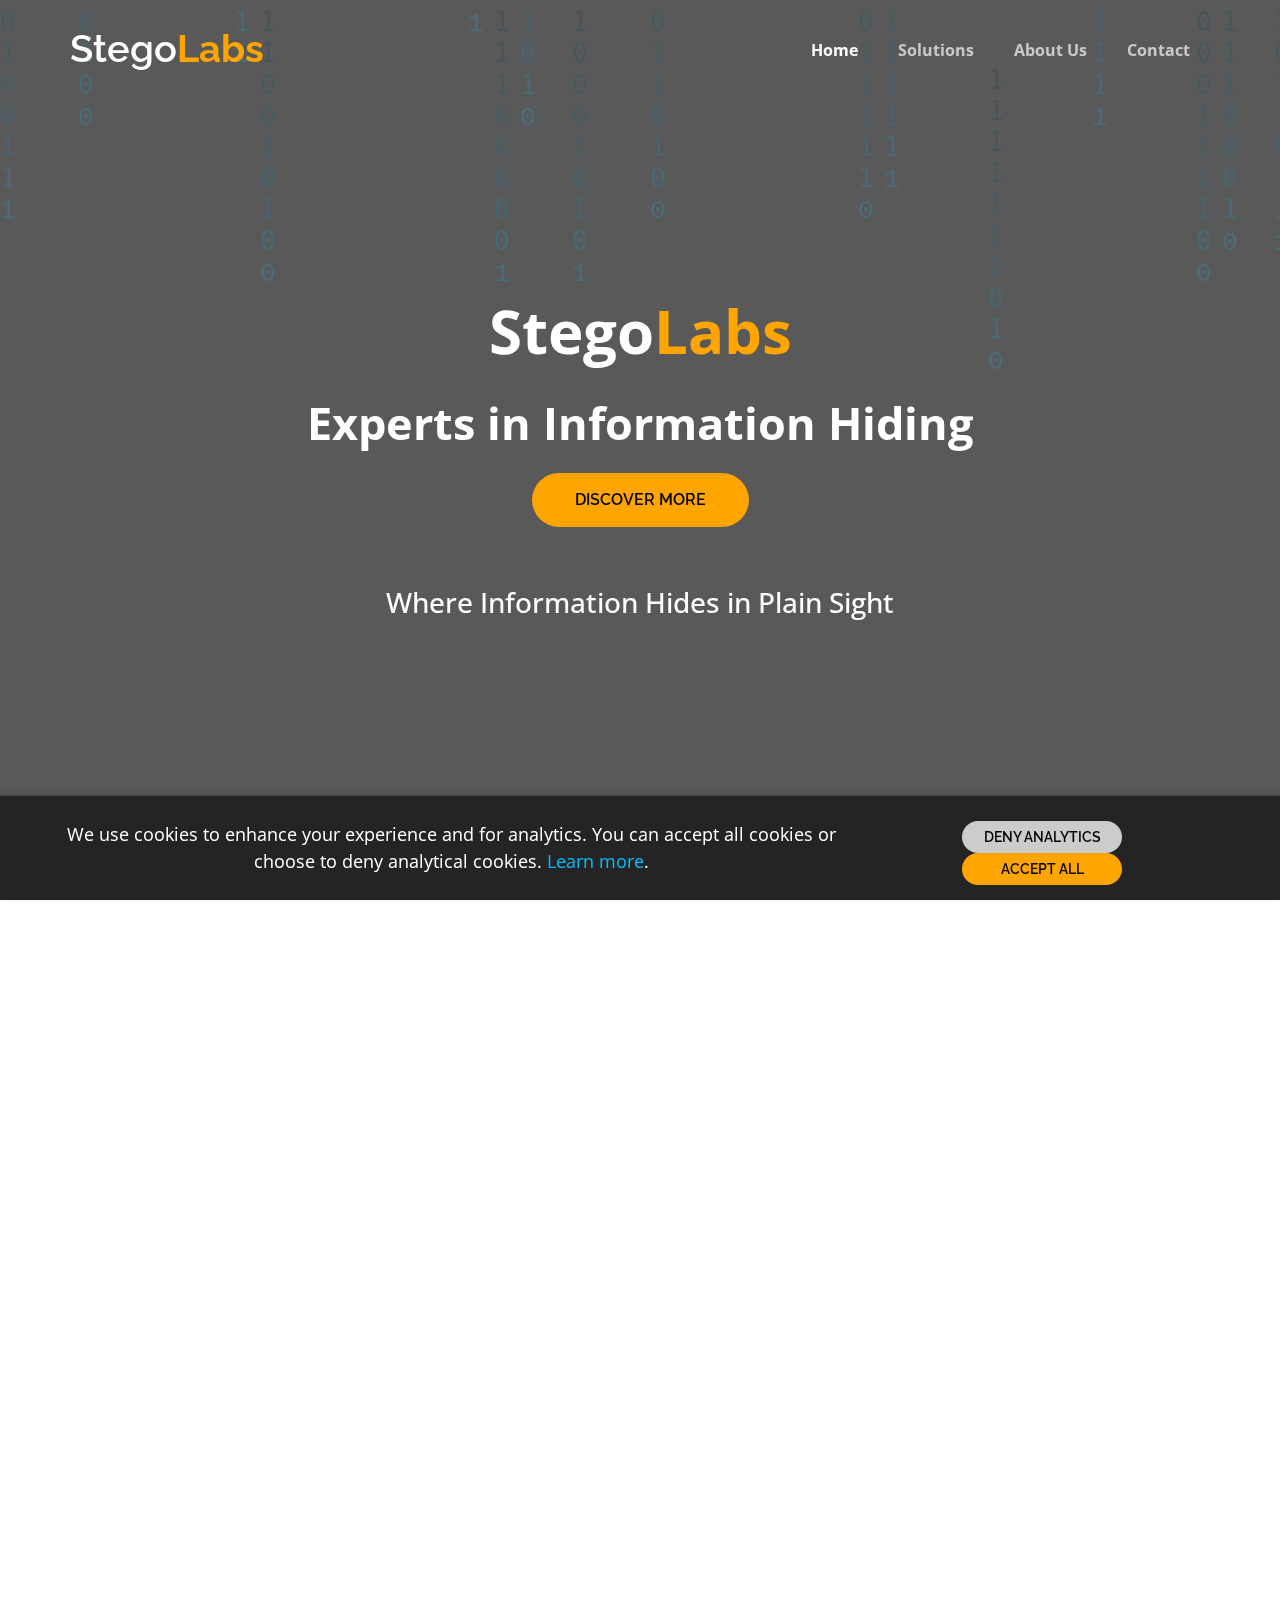
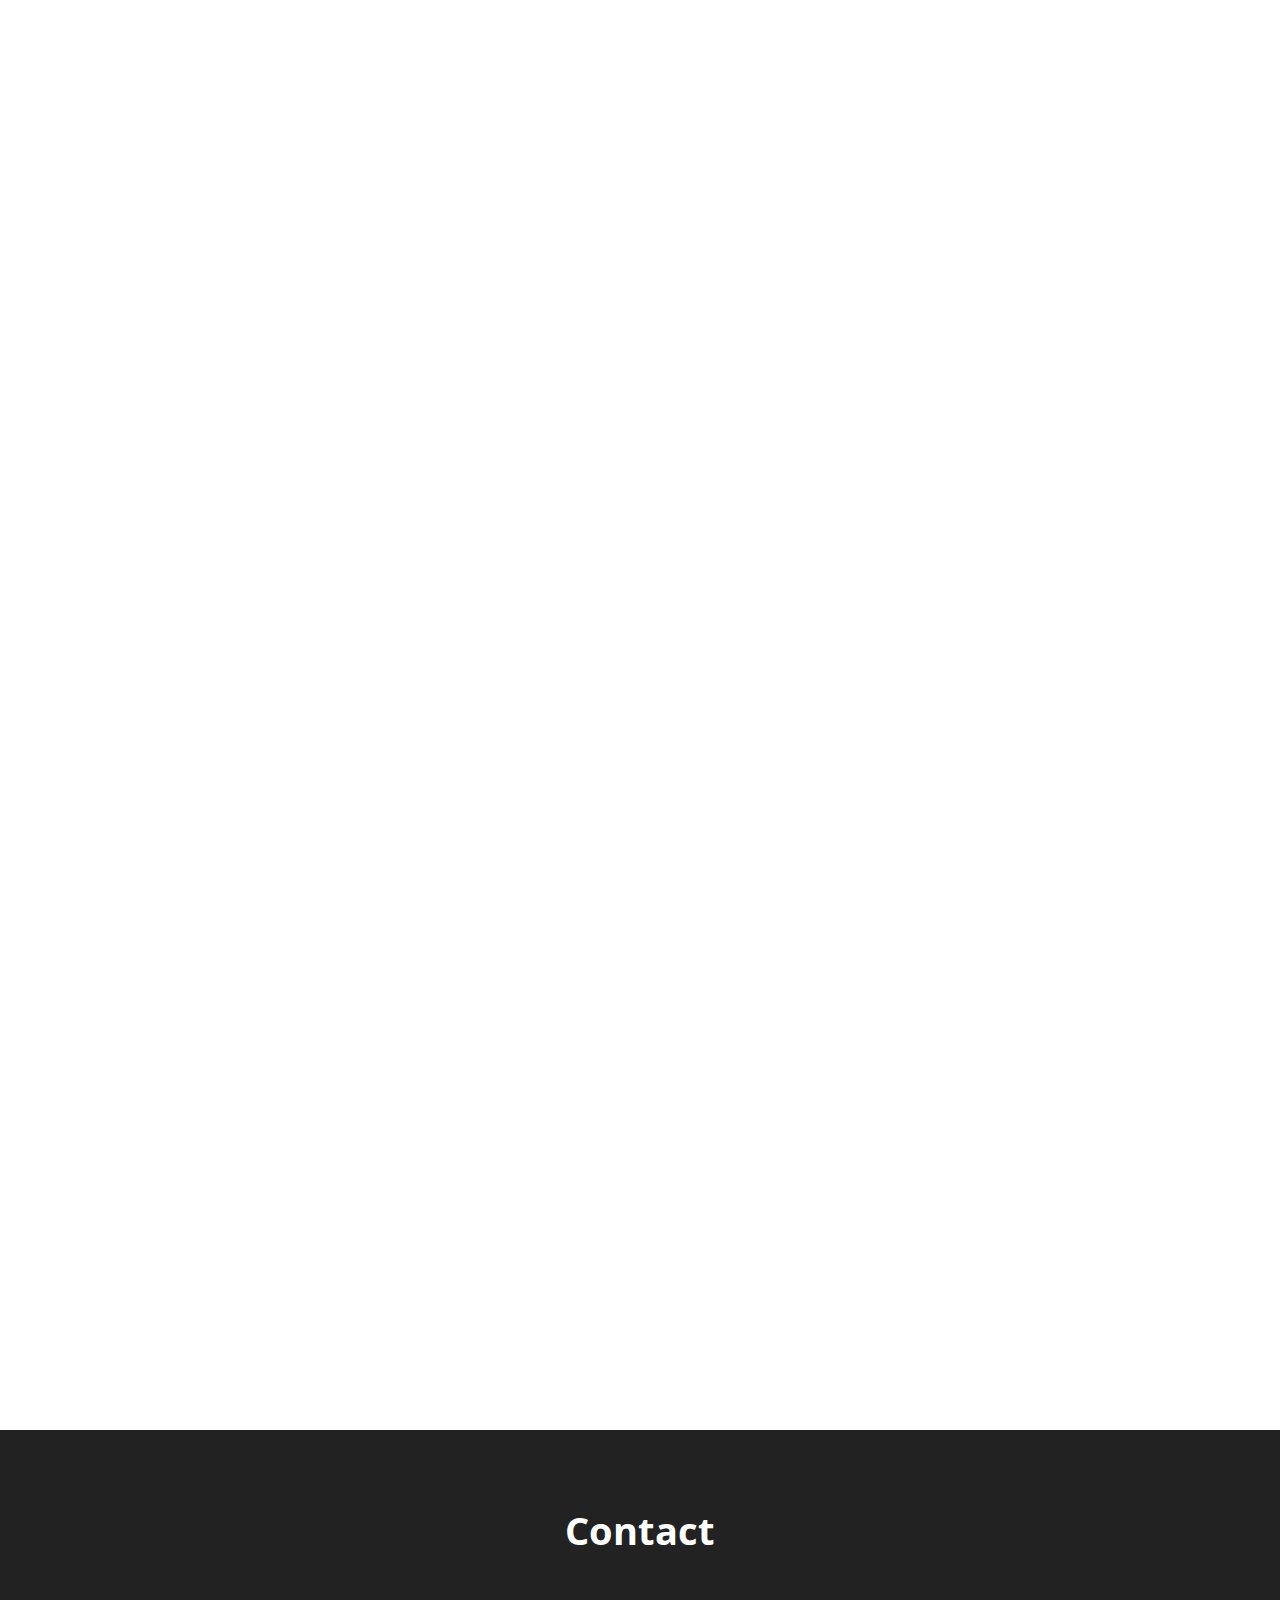
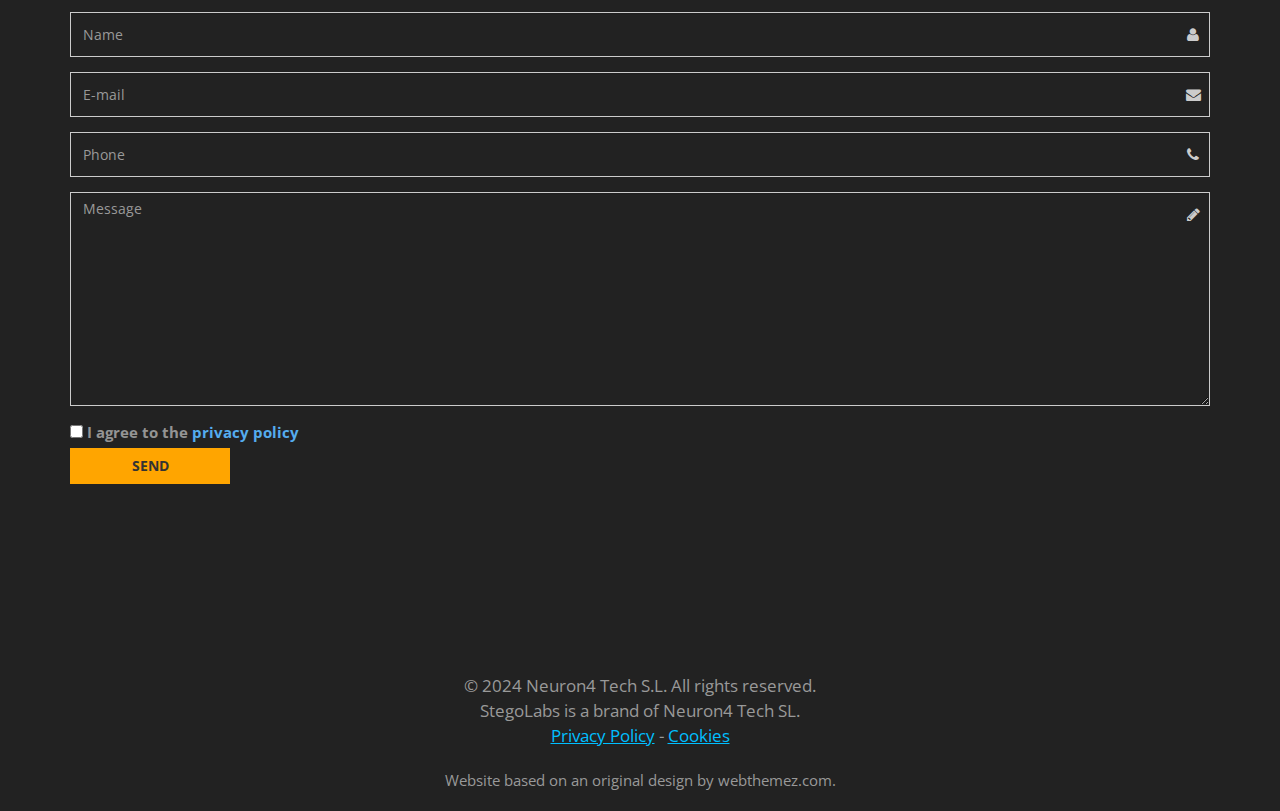
<file: index.html>
<!DOCTYPE html>
<!--[if IE 9]> <html lang="en" class="ie9"> <![endif]-->
<!--[if !IE]><!-->
<html lang="en">
<!--<![endif]-->
	<head>
		<meta charset="utf-8">
		<title>StegoLabs - Advanced Data Hiding Solutions: Steganography & Watermarking</title>
		<meta name="description" content="StegoLabs specializes in data hiding solutions, including steganography and watermarking, to protect sensitive information.">
		<meta name="author" content="StegoLabs">

		<!-- Mobile Meta -->
		<meta name="viewport" content="width=device-width, initial-scale=1.0">

		<!-- Favicon -->
		<link rel="shortcut icon" href="images/favicon.ico">
 
		<link href="bootstrap/css/bootstrap.css" rel="stylesheet"> 
		<link href="fonts/font-awesome/css/font-awesome.css" rel="stylesheet"> 
		<link href="css/animations.css" rel="stylesheet"> 
		<link href="css/style.css" rel="stylesheet"> 
      <script async src="https://www.googletagmanager.com/gtag/js?id=G-DYQJ4Y9Y20"></script>
	</head>

	<body class="no-trans">

		<!-- scrollToTop --> 
		<div class="scrollToTop"><i class="icon-up-open-big"></i></div>

		<!-- header start --> 
		<header class="header fixed clearfix navbar navbar-fixed-top">
			<div class="container">
				<div class="row">
					<div class="col-md-4">

						<!-- header-left start --> 
						<div class="header-left">

						 

							<!-- name-and-slogan -->
							<div class="logo-section smooth-scroll">
								<div class="brand"><a href="#banner">Stego<b style='color:orange'>Labs</b></a></div>								
							</div>

						</div>
						<!-- header-left end -->

					</div>
					<div class="col-md-8">

						<!-- header-right start --> 
						<div class="header-right">

							<!-- main-navigation start --> 
							<div class="main-navigation animated">

								<!-- navbar start --> 
								<nav class="navbar navbar-default" role="navigation">
									<div class="container-fluid">

										<!-- Toggle get grouped for better mobile display -->
										<div class="navbar-header">
											<button type="button" class="navbar-toggle" data-toggle="collapse" data-target="#navbar-collapse-1">
												<span class="sr-only">Toggle navigation</span>
												<span class="icon-bar"></span>
												<span class="icon-bar"></span>
												<span class="icon-bar"></span>
											</button>
										</div>

										<!-- Collect the nav links, forms, and other content for toggling -->
										<div class="collapse navbar-collapse scrollspy smooth-scroll" id="navbar-collapse-1">
											<ul class="nav navbar-nav navbar-right">
												<li class="active"><a href="#banner">Home</a></li>
												<li><a href="#whatwedo">Solutions</a></li>
												<li><a href="#about">About Us</a></li>
												<li><a href="#contact">Contact</a></li>
											</ul>
										</div>

									</div>
								</nav>
								<!-- navbar end -->

							</div>
							<!-- main-navigation end -->

						</div>
						<!-- header-right end -->

					</div>
				</div>
			</div>
		</header>
		<!-- header end -->

		<!-- banner start --> 
		<div id="banner" class="banner">
		   <canvas id="matrix"></canvas>
			<!--div class="banner-overlay"></div-->
			<!--div class="banner-image"></div-->
			<div class="banner-caption">
						 
						<div style="margin-top: 0px; opacity: 1;" data-animation-effect="fadeIn">
							<h1 style='line-height: normal;font-size:60px' id='main_title'>
                        Stego<b style='color:orange'>Labs</b>
							</h1>
							<h1 style='line-height: normal;font-size:45px' id='main_subtitle'>
	                      Experts in Information Hiding<br>
							</h1>


							<div class="padding-top60 smooth-scroll">
                        <a id='main_cta' href="#whatwedo" class="btn cta-button">Discover More</a>
							</div>


							 <h3 style='font-size:28px;padding-top:40px' id='main_subsubtitle'>
                         Where Information Hides in Plain Sight
							 </h3>


				</div>
			</div>
		</div>
		<!-- banner end -->




      <!-- Section Start -->
      <section class="section clearfix no-view secPadding bg-light" data-animation-effect="fadeIn">
         <div class="container" style="font-size:1.4em; color:#666;">
            <div class="row">
               <div class="col-md-12">
                  <h1 id="whatwedo" class="title mb-4" style="font-size:42px; font-weight:bold; color:#333;">Our Solutions</h1>
                  <p>At StegoLabs, we specialize in data hiding solutions like image steganography and watermarking to protect sensitive information. Our flagship product, <b><a href="https://stego.app">StegoApp</a></b>, offers robust, user-friendly tools for securely embedding and extracting hidden messages within images.</p>
               </div>
            </div>

            <div class="row align-items-center">
               <div class="col-md-4 mb-4">
                  <img src="images/stegoapp1.jpeg" alt="StegoApp UI step 1" class="img-fluid rounded shadow" style='padding:10%;'>
               </div>
               <div class="col-md-4 mb-4">
                  <img src="images/stegoapp2.jpeg" alt="StegoApp UI step 2" class="img-fluid rounded shadow" style='padding:10%;'>
               </div>
               <div class="col-md-4 mb-4">
                  <img src="images/stegoapp3.jpeg" alt="StegoApp UI step 3" class="img-fluid rounded shadow" style='padding:10%;'>
               </div>
            </div>

            <div class="row">
               <div class="col-md-12">
                  <p>With <a href="https://stego.app">StegoApp</a>, users can effortlessly conceal their messages, ensuring they remain undetected by conventional methods. Its intuitive interface and advanced features make it the ideal choice for safeguarding digital communications through state-of-the-art steganography technology. </p>
                  <p><a href="https://stego.app">StegoApp</a> is accessible from both desktop and mobile devices thanks to its responsive design, and there's also an Android app available for convenient use on the go.</p>
                  <p>Discover the power of data hiding with <a href="https://stego.app">StegoApp</a>!</p>
               </div>
            </div>

         </div>
      </section>
      <!-- Section End -->






      <!-- Section Start -->
      <section class="section clearfix no-view secPadding bg-light" data-animation-effect="fadeIn">
         <div class="container">
            <div class="row">
               <div class="col-md-12" style="font-size:1.4em; color:#666;">
                  <h1 id="about" class="title mb-4" style="font-size:42px; font-weight:bold; color:#333;">About Us</h1>
                  <p class="lead mb-5">
                  <p>
                  At StegoLabs, our mission is to pioneer advanced solutions in data hiding, including steganography and watermarking, to empower organizations in safeguarding their sensitive information. Founded by <a href="https://daniellerch.me">Daniel Lerch</a>, a seasoned researcher and expert in this field, we are committed to developing sophisticated tools that blend security and usability.
                  </p>

                  <p>
                  To extend his vision beyond individual research projects, Daniel established StegoLabs. Our flagship application, <a href="https://stego.app">StegoApp</a>, offers user-friendly yet powerful solutions designed to securely hide and protect sensitive data. While these innovations stem from Daniel’s expertise, they are realized through his unwavering dedication to excellence and innovation.
                  </p>

                  <p>
                  Our commitment is to align each product with Daniel’s mission: making cutting-edge data hiding techniques accessible to everyone. We uphold values such as innovation, reliability, and excellence, working tirelessly to offer solutions that redefine data security.
                  </p><br>

                  <strong>Founder’s Vision</strong>

                  <div style="background-color:#f9f9f9; padding:20px; border-left:4px solid orange; margin:20px 0; font-style:italic;">
                     <p style="font-size:1.0em; color:#333; line-height:1.6;">
                     "I believe that data hiding, encompassing techniques like steganography and watermarking, is key to advancing data security in the digital age. Through StegoLabs, I aim to make these powerful tools widely available, helping individuals and organizations protect their most critical information."
                     </p>
                     <p style="text-align:right; font-weight:bold; font-size:1.0em; margin-top:10px;">
                     – Daniel Lerch
                     </p>
                  </div>


               </div>
            </div>


            <div class="row">
               <div class="col-md-12">
                  <p class="mt-4" style="font-size:18px; color:#555;">

                  </p>
               </div>
            </div>

         </div>
      </section>
      <!-- Section End -->


      <div id="cookie-banner" class="cookie-banner">
         <div class="row">
            <div class="col-md-8" style='padding-left:5%'>
               <p style="font-size: 1.2em; margin-bottom: 0; margin-top:10px">
               We use cookies to enhance your experience and for analytics. You can accept all cookies or choose to deny analytical cookies.
               <a href="https://neuron4.com/privacy-policy.html" style="color: #00BFFF;">Learn more</a>.
               </p>
            </div>
            <div class="col-md-4" style='padding-right:5%'>
               <div class="cookie-buttons d-flex"> 
                  <button id="deny-analytics-cookies" class="btn _cta-button" style='background:#ccc!important;'>Deny Analytics</button>
                  <button id="accept-all-cookies" class="btn cta-button">Accept All</button>
               </div>
            </div>
         </div>
      </div>


<!-- footer start --> 
<footer id="footer">

   <!-- .footer start --> 
   <div class="footer section">
      <div class="container">
         <h1 class="title text-center" id="contact">Contact</h1>
         <div class="space"></div>
         <div class="row">
            
            <div class="col-sm-12" id='error' style='color:red;display:none'>
               Please fill out all fields correctly.<br><br>
            </div>

            <div class="col-sm-12" id='error2' style='color:red;display:none'>
               Unable to send the message. Please try again later.<br><br>
            </div>

            <div class="col-sm-12" id='success' style='color:lightgreen;display:none'>
               Your message has been sent. We will contact you as soon as possible.<br><br>
            </div>

            <div class="col-sm-12">
               <div class="footer-content">
                  <form role="form" id="footer-form">
                     <input type="hidden" id="source" name='source' value='stegolabs'>
                     <div class="form-group has-feedback">
                        <label class="sr-only" for="name">Name</label>
                        <input type="text" class="form-control" id="name" placeholder="Name" name="name" required>
                        <i class="fa fa-user form-control-feedback"></i>
                     </div>
                     <div class="form-group has-feedback">
                        <label class="sr-only" for="email">E-mail</label>
                        <input type="email" class="form-control" id="email" placeholder="E-mail" name="email" required>
                        <i class="fa fa-envelope form-control-feedback"></i>
                     </div>
                     <div class="form-group has-feedback">
                        <label class="sr-only" for="phone">Phone</label>
                        <input type="number" class="form-control" id="phone" placeholder="Phone" name="phone" required>
                        <i class="fa fa-phone form-control-feedback"></i>
                     </div>
                     <div class="form-group has-feedback">
                        <label class="sr-only" for="message">Message</label>
                        <textarea class="form-control" rows="10" id="message" placeholder="Message" name="message" required></textarea>
                        <i class="fa fa-pencil form-control-feedback"></i>
                     </div>

                     <input type="checkbox" id="privacy_policy" name="privacy_policy" required>
                     <label for="privacy_policy"> I agree to the <a href="https://neuron4.com/privacy-policy.html" target="_blank">privacy policy</a></label>
               </div>
                     <input id='send' type="button" value="Send" class="btn btn-default">
                  </form>
               </div>
            </div>
            
         </div>
      </div>
   </div>
   <!-- .footer end -->


<!-- .subfooter start -->
<div class="subfooter">
   <div class="container">
      <div class="row">
         <div class="col-md-12 text-center" style="font-size:1.1em">
            <p style="margin: 10px 0; color: #999;">
            &copy; 2024 Neuron4 Tech S.L. All rights reserved. <br>StegoLabs is a brand of <a href='http://neuron4.com'>Neuron4 Tech SL</a>.<br>
            <a href="https://neuron4.com/privacy-policy.html" style="color: #00BFFF; text-decoration: underline;">Privacy Policy</a> -
            <a href="https://neuron4.com/cookies.html" style="color: #00BFFF; text-decoration: underline;">Cookies</a>
            </p>
         </div>
   
         <div class="col-md-12 text-center" style="font-size:1em">
            <p style="margin: 10px 0; color: #999;">
            Website based on an original design by <a href='https://webthemez.com'>webthemez.com</a>.
            </p>
         </div>

      </div>
   </div>
</div>
<!-- .subfooter end -->



</footer>
<!-- footer end -->


		<!-- JavaScript --> 
		<script type="text/javascript" src="plugins/jquery.min.js"></script>
		<script type="text/javascript" src="bootstrap/js/bootstrap.min.js"></script>
		<script type="text/javascript" src="plugins/modernizr.js"></script>
		<script type="text/javascript" src="plugins/isotope/isotope.pkgd.min.js"></script>
		<script type="text/javascript" src="plugins/jquery.backstretch.min.js"></script>
		<script type="text/javascript" src="plugins/jquery.appear.js"></script>

		<!-- Custom Scripts -->
		<script type="text/javascript" src="js/custom.js"></script>

	</body>
</html>


   <script>
      const canvas = document.getElementById('matrix');
      const ctx = canvas.getContext('2d');

      canvas.width = window.innerWidth;
      canvas.height = window.innerHeight;

      //const letters = "ABCDEFGHIJKLMNOPQRSTUVWXYZ0123456789";
      const letters = "01";
      const fontSize = 26;
      const columns = canvas.width / fontSize;

      const drops = [];
      for (let x = 0; x < columns; x++) {
          drops[x] = Math.random() * canvas.height;
      }

      const letterTransparency = 0.2;
      const trailTransparency = 0.1;

      function draw() {
          ctx.fillStyle = `rgba(0, 0, 0, ${trailTransparency})`;
          ctx.fillRect(0, 0, canvas.width, canvas.height);

          ctx.fillStyle = `rgba(0, 191, 255, ${letterTransparency})`;
          ctx.font = fontSize + "px monospace";

          for (let i = 0; i < drops.length; i++) {
         const text = letters[Math.floor(Math.random() * letters.length)];
         ctx.fillText(text, i * fontSize, drops[i] * fontSize);

         if (drops[i] * fontSize > canvas.height && Math.random() > 0.975) {
             drops[i] = 0;
         }

         drops[i] += 1.2; 
          }
      }

      setInterval(draw, 80);
   </script>





<script>

   //localStorage.clear(); // XXX

   window.onload = function() {
         if (!localStorage.getItem('cookiesAccepted')) {
               document.getElementById('cookie-banner').style.display = 'block';
            }
      };

   document.getElementById('accept-all-cookies').onclick = function() {
         localStorage.setItem('cookiesAccepted', 'true');
         localStorage.setItem('analyticsCookies', 'true');
         document.getElementById('cookie-banner').style.display = 'none';
         enableAnalytics(); // Function to enable analytics
      };

   document.getElementById('deny-analytics-cookies').onclick = function() {
         localStorage.setItem('cookiesAccepted', 'true');
         localStorage.setItem('analyticsCookies', 'false');
         document.getElementById('cookie-banner').style.display = 'none';
      };

   function enableAnalytics() {
         if (localStorage.getItem('analyticsCookies') === 'true') {
               console.log("ENABLE ANALYTICS");
               window.dataLayer = window.dataLayer || [];
               function gtag(){dataLayer.push(arguments);}
               gtag('js', new Date());
               gtag('config', 'G-DYQJ4Y9Y20');
         }
   }

   enableAnalytics();


function updateContentWithFade(elementId, newText) {
    $('#' + elementId).fadeOut(500, function() {
        $('#' + elementId).html(newText);
        $('#' + elementId).fadeIn(500);
    });
}

function updateLinkWithFade(elementId, newLink, newText) {
    $('#' + elementId).fadeOut(500, function() {
        $('#' + elementId).text(newText);
        $('#' + elementId).attr('href', newLink);
        $('#' + elementId).fadeIn(500);
    });
}



var gSlide='STEGOLABS';
var gSlidePrev='';

$('#main_cta').mouseenter(function(){
   gSlidePrev = gSlide;
   gSlide = "LOCK";
});
   
$('#main_cta').mouseleave(function(){
   gSlide = gSlidePrev;
});


function setSlide(slide) {
   if(slide=="STEGOAPP") {
      updateContentWithFade('main_title', "Discover Stego<b style='color:orange'>App</b>");
      updateContentWithFade('main_subtitle', "and hide Your Message in Plain Sight");
      updateContentWithFade('main_subsubtitle', "Secure your communications by embedding hidden data within images");
      updateLinkWithFade('main_cta', 'https://stego.app', 'Try StegoApp');
   }
   else if(slide=="STEGOLABS") {
      updateContentWithFade('main_title', "Stego<b style='color:orange'>Labs</b>");
      updateContentWithFade('main_subtitle', "Experts in Information Hiding");
      updateContentWithFade('main_subsubtitle', "Where Information Hides in Plain Sight");
      updateLinkWithFade('main_cta', '#whatwedo', 'Discover More');
   }
}

$(document).ready(function(){

   var isLandingPage = false;
   var urlParams = new URLSearchParams(window.location.search);
   if(urlParams.has('l')) {
      var v = urlParams.get('l');
      if(v=='stegoapp') {
         setSlide('STEGOAPP');
          isLandingPage=true;
       }
   }

   if(!isLandingPage) {
      setInterval(function() {
         if(gSlide == "STEGOLABS") {
           setSlide('STEGOAPP');
           gSlide = "STEGOAPP";
         }
         else if(gSlide == "STEGOAPP") {
            setSlide('STEGOLABS');
            gSlide = "STEGOLABS";
         }

      }, 20000);
   }

   $('#send').click(function(){

      $('#error').hide();
      $('#error2').hide();
      $('#success').hide();

      if($('#name').val()==""){
         $('#error').show();
         return;
      }

      var re = /\S+@\S+\.\S+/;
      if(!re.test($('#email').val())){
         $('#error').show();
         return;
      }

      if($('#phone').val()==""){
         $('#error').show();
         return;
      }

      if($('#message').val()==""){
         $('#error').show();
         return;
      }


      if(!$('#privacy_policy').is(':checked')){
         $('#error').show();
         return;
      }

      var info = {
         name: $('#name').val(),
         email: $('#email').val(),
         source: $('#source').val(),
         phone: $('#phone').val(),
         message: $('#message').val(),
      };

      $.ajax({
         type: 'POST',
         url: 'https://api.neuron4.com:8000/contact.php',
         crossDomain: true,
         data: info,
         dataType: 'json',
         complete: function(responseData, textStatus, jqXHR) {
            console.log(responseData);
            console.log(responseData.responseText);
            if(responseData.responseText.trim() == "SUCCESS")
               $('#success').show();
            else
               $('#error2').show();
         },
      });

   });

});

</script>
</file>
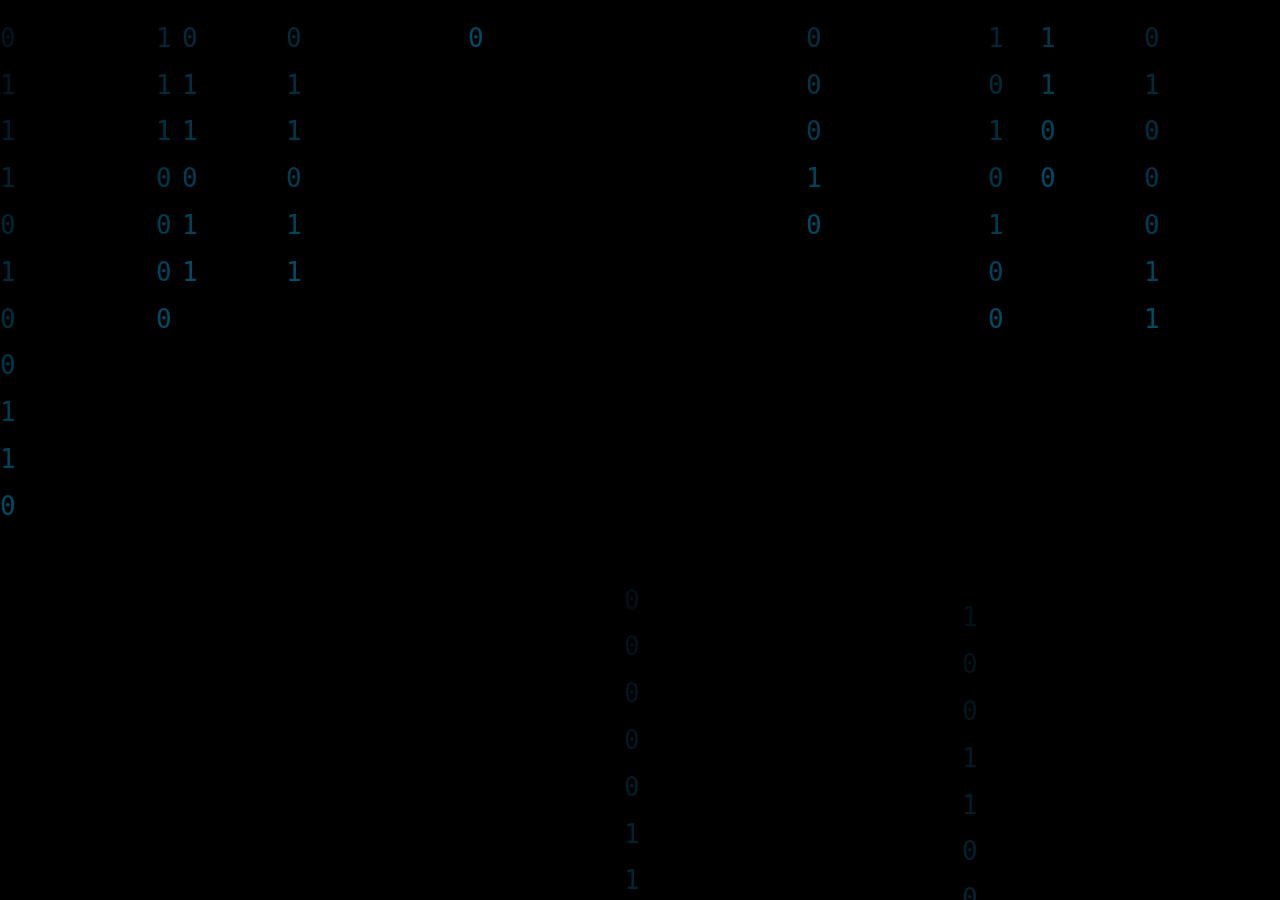
<file: index_js.html>
<!DOCTYPE html>
<html lang="en">
<head>
    <meta charset="UTF-8">
    <meta name="viewport" content="width=device-width, initial-scale=1.0">
    <title>Matrix Effect</title>
    <style>
        body {
            margin: 0;
            overflow: hidden;
            background-color: black;
        }
        canvas {
            display: block;
        }
    </style>
</head>
<body>
    <canvas id="matrix"></canvas>
    <script>
        const canvas = document.getElementById('matrix');
        const ctx = canvas.getContext('2d');

        // Fullscreen canvas
        canvas.width = window.innerWidth;
        canvas.height = window.innerHeight;

        //const letters = "ABCDEFGHIJKLMNOPQRSTUVWXYZ0123456789";
        const letters = "01";
        const fontSize = 26; // Larger font size
        const columns = canvas.width / fontSize;

        // Array of drops - one per column
        const drops = [];
        for (let x = 0; x < columns; x++) {
            drops[x] = Math.random() * canvas.height;
        }

        // Transparency settings
        const letterTransparency = 0.4; // Adjust this value (0.0 to 1.0) to control letter transparency
        const trailTransparency = 0.1;  // Adjust this value (0.0 to 1.0) to control trail transparency

        function draw() {
            // Dark background with slight opacity for trail effect
            ctx.fillStyle = `rgba(0, 0, 0, ${trailTransparency})`;
            ctx.fillRect(0, 0, canvas.width, canvas.height);

            ctx.fillStyle = `rgba(0, 191, 255, ${letterTransparency})`; // Bright blue color with transparency
            ctx.font = fontSize + "px monospace";

            for (let i = 0; i < drops.length; i++) {
                const text = letters[Math.floor(Math.random() * letters.length)];
                ctx.fillText(text, i * fontSize, drops[i] * fontSize);

                // Move the drop downwards more slowly
                if (drops[i] * fontSize > canvas.height && Math.random() > 0.975) {
                    drops[i] = 0;
                }

                drops[i] += 1.8; // Slower movement
            }
        }

        setInterval(draw, 50); // Adjusted interval for slower update
    </script>
</body>
</html>
</file>
<file: css/style.css>
/* Author:WebThemez
 * Author URI:http://webthemez.com
 * License: Creative Commons Attribution 3.0 License (https://creativecommons.org/licenses/by/3.0/)
 */
@import url(http://fonts.googleapis.com/css?family=Open+Sans:300italic,700italic,400,700);
@import url(http://fonts.googleapis.com/css?family=Raleway:700,400,300);
body {
	font-family: 'Open Sans', sans-serif;
}
.brand {
	font-family: 'Raleway', sans-serif;
}
html,
body {
	height: 100%;
}
body {
	font-size: 15px;
	line-height: 1.50;
	color: #292929;
	/* background-color: #B5B5B5; */
	position: relative;
   overflow-x: hidden;
}
h1,
h2,
h3,
h4,
h5,
h6 {
	color: #1F1F1F;
}
h1 {
	font-size: 38px;
	font-weight: 700;
	margin-bottom: 20px;
}
h2 {
	font-size: 28px;
	margin-bottom: 15px;
}
h3 {
	font-size: 22px;
}
h4 {
	font-size: 18px;
	font-weight: 700;
}
h5 {
	font-size: 16px;
	text-transform: uppercase;
	font-weight: 700;
}
h6 {
	font-weight: 700;
}
h1 span,
h2 span,
h3 span,
h4 span {
	color: orange;
}
.colored {
	color: #E45454;
}
.colororange {
	color: orange;
}
a {
	color: #55acee;
}
a:hover {
	color: #339BEB;
}
a:focus,
a:active {
	outline: none;
}
.large {
	font-size: 18px;
}
img {
	display: block;
	max-width: 100%;
	height: auto;
}
.list-unstyled li {
	padding: 5px 0;
}
.list-horizontal {
	padding: 15px 0;
}
.list-horizontal-item img {
	display: block;
	margin: 0 auto;
}
.list-icons {
	padding: 0;
	margin: 20px 0;
	list-style: none;
	font-size: 18px;
}
.list-icons li {
	padding: 0 0 15px 0;
}
blockquote {
	border-left: none;
	padding-left: 0;
	padding-right: 0;
}
.title {
	margin-top: 0;
}

.lead {
    font-size: 16px;
}
.navbar-default .navbar-toggle .icon-bar {
    background-color: #FFF;
}
.navbar-default .navbar-toggle:hover, .navbar-default .navbar-toggle:focus {
    background-color: #C12331;
}
/* Layout
----------------------------------------------------------------------------- */
.header {
	color: #020202;
	background-color: rgba(225, 175, 43, 0);
	padding: 10px 0;
	-webkit-transition: all 0.2s ease-in-out;
	-moz-transition: all 0.2s ease-in-out;
	-o-transition: all 0.2s ease-in-out;
	-ms-transition: all 0.2s ease-in-out;
	transition: all 0.2s ease-in-out;
}
.banner {
	width: 100%;
	height: 100%;
	min-height: 100%;
	position: relative;
	color: #fff;
	position: relative;
}
.banner-overlay {
	width: 100%;
	height: 100%;
   position: absolute;
   background: #000;
   opacity: 0.6;
   z-index: 1;
}
.banner-image {
	vertical-align: middle;
	min-height: 100%;
	width: 100%;
}
.banner:after {
	position: absolute;
	top: 0;
	left: 0;
	right: 0;
	bottom: 0;
	background-color: transparent;
	content: "";
}
.banner-caption {
	position: absolute;
	top: 30%;
	width: 100%;
	z-index: 2;
	left: 0px;
	text-align: center;
	right: 0;
}
.subfooter {
	background-color: #222222;
	padding-top: 100px;
	padding-bottom: 10px;
}
.subfooter a {
color: #999;
}
.subfooter p {
	margin-bottom: 0;
	color: #999;
}
.section {
	/* background-color: #ffffff; */
	padding: 80px 0;
}

/* Backgrounds
----------------------------------------------------------------------------- */
.default-bg {
	background-color: #E3E3E3;
	color: #ffffff;
}
.default-bg.blue {
	background-color: #55acee;
}
.btn-primary {
color: #fff;
background-color: orange;
border:0px;
}
.btn-primary:hover, .btn-primary:focus, .btn-primary.focus, .btn-primary:active, .btn-primary.active, .open > .dropdown-toggle.btn-primary {
color: #fff;
background-color: #E45454;
border:0px;
}
.transprant-bg {
	color: #ffffff;
}
.default-bg h1,
.default-bg h2,
.default-bg h3,
.default-bg h4,
.default-bg h5,
.default-bg h6,
.transprant-bg h1,
.transprant-bg h2,
.transprant-bg h3,
.transprant-bg h4,
.transprant-bg h5,
.transprant-bg h6 {
	color: orange;
}
.default-bg blockquote footer,
.transprant-bg blockquote footer {
	color: #cccccc;
}
.default-bg a,
.transprant-bg a {
	color: #ffffff;
	text-decoration: underline;
}
.default-bg a:hover,
.transprant-bg a:hover {
	text-decoration: none;
}
.transprant-bg {
	-webkit-background-size: cover !important;
	-moz-background-size: cover !important;
	-o-background-size: cover !important;
	background-size: cover !important;
	background-position: 50% 0;
	background-repeat: no-repeat;
	z-index: 1;
	position: relative;
	background: #fff;
}
.transprant-bg .transprant-bg {
	margin-top: 80px;
	z-index: 3;
}
.transprant-bg:after {
	content: "";
	position: absolute;
	top: 0;
	left: 0;
	z-index: 2;
	width: 100%;
	height: 100%;
	background-color: #E1E1E1;
}
.transprant-bg.blue:after {
	background-color: rgba(85, 172, 238, 0.7);
}
.transprant-bg .container {
	z-index: 3;
	position: relative;
}
.bg-image-1 {
	background: url("../images/bg-image-1.jpg") 50% 0px no-repeat;
}
.bg-image-2 {
}
.caption-data {position: absolute; top: 50%; right: 0; left: 0; text-align: left; -webkit-transform: translate(-50%,-50%); -moz-transform: translate(-50%,-50%); transform: translate(-50%,-50%);text-shadow: 2px 2px 2px rgba(0, 0, 0, 0.24);/* text-align: center; *//* left: 0; *//* right: 0; *//* margin: 0 auto; *//* float: left; *//* clear: both; *//* background-color: red; *//* width: 100%; *//* display: block; *//* float: left; *//* position: relative; */}
.caption-data h1 {text-transform: uppercase;}
.caption-data h1 span {font-size: inherit; line-height: inherit; font-weight: inherit;}
.caption-data h3{line-height:34px;font-size: 30px;}
button.cta-button.btn-light, button.cta-button.btn-dark, .contact-form button.cta-button, button.cta-button.btn-default {
background: orange;
}
button.cta-button {
font-size: 16px;
line-height: 16px;

padding: 18px 42px;
border-radius: 0;
font-family: 'Raleway';
font-weight: 600;
transition: background 0.3s, border-color 0.3s;
margin-top:20px;
color:#000;
border-radius:30px;
}
button.cta-button:hover{
background:#ffd383;
color:#000;
}


a.cta-button {
    background: orange;
    font-size: 16px;
    line-height: 16px;
    padding: 18px 42px;
    border-radius: 30px;
    font-family: 'Raleway';
    font-weight: 600;
    transition: background 0.3s, border-color 0.3s;
    color: #000;
    text-decoration: none;
    display: inline-block; /* Esto asegura que se comporte como un botón */
}

a.cta-button:hover {
    background: #ffd383;
    color: #000;
}

/* Misc
----------------------------------------------------------------------------- */
.no-view {
	opacity: 0;
	filter: alpha(opacity=0);
}
.object-visible,
.touch .no-view {
	opacity: 1 !important;
	filter: alpha(opacity=100) !important;
}

/* Targeting only Firefox for smoothest animations */
@-moz-document url-prefix() {
	.object-visible,
	.touch .no-view {
		-webkit-transition: opacity 0.6s ease-in-out;
		-moz-transition: opacity 0.6s ease-in-out;
		-o-transition: opacity 0.6s ease-in-out;
		-ms-transition: opacity 0.6s ease-in-out;
		transition: opacity 0.6s ease-in-out;
	}
}
.space {
	padding: 20px 0;
}
.pr-10 {
	padding-right: 10px;
}
.pl-10 {
	padding-left: 10px;
}
.pclear {
	padding-bottom: 0;
}
.secPadding{
padding: 70px 0;
}
/* Sections
----------------------------------------------------------------------------- */
.banner-caption h1,
.banner-caption h2,
.banner-caption h3,
.banner-caption h4,
.banner-caption h5,
.banner-caption h6 {
	color: #ffffff;
}
.banner-caption h1 {
	font-size: 45px;
}
.footer h1{
color:#fff;
}
.footer.section {
background: #222222;
color: #949494;
}

.hero-caption{
text-align:center;
padding:40px 0;
background-color: #FFFFFF;}
.hero-caption h2{
text-align:center;
}
.hero-caption p{
color: #000;
}
 .fa-angle-down {
    position: absolute;
    left: 50%;
    color: #fff;
    display: inline-block;
    width: 24px;
    margin-left: -12px;
    font-size: 36px;
    line-height: 24px;
    z-index: 999;
    -webkit-animation: bounce 3000ms infinite;
    animation: bounce 3000ms infinite;
    margin-top: 38px;
    font-weight: bolder;
}
.panel-default {
    border-color: #ddd;
}
.panel-heading h3, .panel-title{
color: orange;
}
.panel {
    margin-bottom: 20px;
    background-color: rgb(227, 227, 227);
    border: transparent;
    border-radius: 0;
    -webkit-box-shadow: 0 1px 1px rgba(0, 0, 0, .05);
    box-shadow: 0 1px 1px rgba(0, 0, 0, .05);
}
.panel-body {
    padding: 15px;
}
.box-services {
  padding: 40px 20px 20px;
  border-bottom: 1px solid #d4d4d4;
  background: #FFFFFF;
  margin-bottom: 30px;
  font-size: 16px;
  /* z-index: 1; */
}
.box-services .icon {
  text-align: center;
  font-size: 25px;
  color: orange;
}
.box-services p {
  color: #000000;
  text-align: center;
  font-size: 14px;
}
h4.heading {
    margin-bottom: 20px;
	text-align:center;
	color:#000;
}
.heading:after {
    content: " ";
    display: block;
    width: 100px;
    height: 2px;
    margin: 20px auto 20px;
    /* background: #E45454; */
    border: dashed 1px #E1E1E1;
}
.list-group-item {
    position: relative;
    display: block;
    padding: 15px 15px;
    margin-bottom: -1px;
    background-color: transparent;
    color: rgb(76, 76, 76);
}
/* Template Components
----------------------------------------------------------------------------- */
/* Buttons
---------------------------------- */
.btn {
	padding: 8px 15px;
	font-size: 14px;
	line-height: 1.42857143;
	min-width: 160px;
	text-align: center;
	border-radius: 0;
	text-transform: uppercase;
	-webkit-transition: all 0.2s ease-in-out;
	-moz-transition: all 0.2s ease-in-out;
	-ms-transition: all 0.2s ease-in-out;
	-o-transition: all 0.2s ease-in-out;
	transition: all 0.2s ease-in-out;
}
.btn-default {
   color:#333;
	background: orange;
	border: 0;
   font-weight:bold;
}
.btn-default:hover {
   color:#666;
	background-color: orange;
	border: 0;
}
.media-left, .media > .pull-left {
  padding-right: 26px;
}
/* Collapse
---------------------------------- */
.panel-group .panel {
	-webkit-border-radius: 0px;
	-moz-border-radius: 0px;
	border-radius: 0px;
	border: none;
}
.panel-default > .panel-heading {
	padding: 0;
	outline: none;
	border: none;
	-webkit-border-radius: 0;
	-moz-border-radius: 0;
	-o-border-radius: 0;
	border-radius: 0;
	width: 100%;
}
.panel-default > .panel-heading + .panel-collapse > .panel-body {
	border: 1px solid #D6D6D6;
	border-top: none;
	background-color: #F9F9F9;
	}
.panel-heading a {
	font-weight: 400;
	padding: 12px 35px 12px 15px;
	display: inline-block;
	width: 100%;
	background-color: #E5E5E5;
	color: #575757;
	position: relative;
	text-decoration: none;
	border: #ECECEC 1px solid;
}
.panel-heading a.collapsed {
	color: #333333;
	background-color: #E5E5E5;
}
.panel-heading a:after {
	font-family: "FontAwesome";
	content: "\f147";
	position: absolute;
	right: 15px;
	font-size: 14px;
	font-weight: 300;
	top: 50%;
	line-height: 1;
	margin-top: -7px;
}
.panel-heading a.collapsed:after {
	content: "\f196";
}
.panel-heading a:hover {
	text-decoration: none;
	background-color: #E5E5E5;
	color: #303030;
}
.panel-title a i {
	padding-right: 10px;
	font-size: 20px;
}

/* Pills
---------------------------------- */
.nav-pills > li.active > a,
.nav-pills > li.active > a:hover,
.nav-pills > li.active > a:focus,
.nav-pills > li > a:hover {
	background-color: #E45454;
	border-color: #E45454;
	color: #ffffff;
}
.nav-pills > li > a {
	border-radius: 0;
	padding: 8px 20px;
	border: 1px solid #cacaca;
	color: #666666;
	font-size: 12px;
	text-transform: uppercase;
	font-weight: 300;
}

/* Forms
---------------------------------- */
.form-control {
	height: 45px;
	-webkit-border-radius: 0px;
	-moz-border-radius: 0px;
	border-radius: 0px;
	background-color: transparent;
   color: #fff;
}
.form-control-feedback {
	color: #cccccc;
}
.has-feedback label.sr-only ~ .form-control-feedback {
	top: 15px;
}
textarea {
	resize: vertical;
}
.price-table .panel-heading{
padding: 10px 0;
background-color: #D7D7D7;border-radius: 0;color: #fff;}
/* Modals
---------------------------------- */
.modal-content {
	-webkit-border-radius: 0px;
	-moz-border-radius: 0px;
	border-radius: 0px;
}
.modal-header {
	background-color: #626262;
	color: #ffffff;
}
.modal-header h4 {
	color: #ffffff;
}
.modal-header .close {
	font-weight: 300;
	color: #FFFFFF;
	text-shadow: none;
	filter: alpha(opacity=100);
	opacity: 1;
}
 
@media (min-width:1200px) {
	.modal-lg {
		width: 1140px;
	}
}

/* Media
---------------------------------- */
.media .fa {
	font-size: 47px;
	width: 40px;
	height: 25px;
	line-height: 25px;
	padding: 0 5px;
	text-align: center;
}

/* Navigations
----------------------------------------------------------------------------- */
.header .navbar {
	margin-bottom: 0;
}
.main-navigation .navbar-default {
	background-color: transparent;
	border: none;
}
.main-navigation .navbar-default .navbar-nav > li > a {
	padding: 10px 20px;
	color: rgba(255, 255, 255, 0.68);
	font-weight: 700;
	font-size: 16px;
}
.main-navigation .navbar-default .navbar-nav > li.active > a {
	background-color: transparent;
	color: #FFFFFF;
}
.main-navigation .navbar-default .navbar-nav > li > a:hover,
.main-navigation .navbar-default .navbar-nav > li.active > a:hover {
	color: #FFFFFF;
}

/* carousel */
#quote-carousel 
{
  padding: 0 10px 30px 10px;
  margin-top: 30px;
}

/* Control buttons  */
#quote-carousel .carousel-control
{
  background: none;
  color: #222;
  font-size: 2.3em;
  text-shadow: none;
  margin-top: 30px;
}
/* Previous button  */
#quote-carousel .carousel-control.left 
{
  left: -12px;
}
/* Next button  */
#quote-carousel .carousel-control.right 
{
  right: -12px !important;
}
/* Changes the position of the indicators */
#quote-carousel .carousel-indicators 
{
  right: 50%;
  top: auto;
  bottom: 0px;
  margin-right: -19px;
}
/* Changes the color of the indicators */
#quote-carousel .carousel-indicators li 
{
  background: #c0c0c0;
}
#quote-carousel .carousel-indicators .active 
{
  background: #333333;
}
#quote-carousel img
{
  width: 250px;
  height: 100px
}
/* End carousel */

.item blockquote {
    border-left: none;
    margin: 0;
    color: #000;
}

.item blockquote img {
    margin-bottom: 10px;
}

.item blockquote p:before {
    content: "\f10d";
    font-family: 'Fontawesome';
    float: left;
    margin-right: 10px;
}
.panel-danger > .panel-heading {
  background-color: #535353;
  border-color: transparent;
}

/* Blocks/Widgets
----------------------------------------------------------------------------- */
/* Logo, Site Name, Site Slogan
---------------------------------- */
.logo {
	margin: 10px 0px 10px 0;
	-webkit-transition: all 0.3s ease-in-out;
	-moz-transition: all 0.3s ease-in-out;
	-o-transition: all 0.3s ease-in-out;
	-ms-transition: all 0.3s ease-in-out;
	transition: all 0.3s ease-in-out;
}
.logo,
.logo-section {
	float: left;
}
.brand {
	font-size: 38px;
	-webkit-transition: all 0.3s ease-in-out;
	-moz-transition: all 0.3s ease-in-out;
	-o-transition: all 0.3s ease-in-out;
	-ms-transition: all 0.3s ease-in-out;
	transition: all 0.3s ease-in-out;
	padding: 10px 0;
}
.brand a {
	color: #FFFFFF;
	font-weight: 600;
}
.brand a:hover {
	text-decoration: none;
}
.site-slogan {
	font-size: 12px;
}
/**
  MEDIA QUERIES
*/

/* Small devices (tablets, 768px and up) */
@media (min-width: 768px) { 
    #quote-carousel 
    {
      margin-bottom: 0;
      padding: 0 40px 30px 40px;
    }
    
}

/* Small devices (tablets, up to 768px) */
@media (max-width: 768px) { 
    
    /* Make the indicators larger for easier clicking with fingers/thumb on mobile */
    
    #quote-carousel .carousel-indicators {
        bottom: -20px !important;  
    }
    #quote-carousel .carousel-indicators li {
        display: inline-block;
        margin: 0px 5px;
        width: 15px;
        height: 15px;
    }
    #quote-carousel .carousel-indicators li.active {
        margin: 0px 5px;
        width: 20px;
        height: 20px;
    }
}

@media (min-width:768px) {
	.main-navigation .navbar-default .navbar-nav > li > a {
		padding-top: 30px;
		padding-bottom: 30px;
		-webkit-transition: all 0.3s ease-in-out;
		-moz-transition: all 0.3s ease-in-out;
		-o-transition: all 0.3s ease-in-out;
		-ms-transition: all 0.3s ease-in-out;
		transition: all 0.3s ease-in-out;
	}
}
@media (min-width:768px) and (max-width:991px) {
	.main-navigation .container-fluid {
		padding-left: 0;
		padding-right: 0;
	}
	.navbar-nav {
		float: left !important;
	}
}
@media (max-width:767px) {
	.header.navbar-fixed-top {
		position: fixed;
		padding: 0;
		 
	}
	.brand {
    font-size: 22px;
	}
   .brand b {
    color: #000 !important;
 }
.fixed-header-on .header , .navbar-fixed-top{
    padding: 5px 0;
    background-color: orange;
}
	.banner-caption h1{
	font-size:23px;
	}
	.banner-caption {
    position: absolute;
    top: 34%;
	}
	.navbar-default .navbar-toggle {
    border-color: #E65E6B;
    border-radius: 0;
    margin: 8px 0 0;
}
}

/* Fixed Header
----------------------------------------------------------------------------- */
.fixed-header-on .header {
	padding: 5px 0;
	background-color: #000;
   opacity: 0.9;
}
.fixed-header-on .brand {
	font-size: 24px;
}
.fixed-header-on .logo {
	-webkit-transform: scale(0.8);
	transform: scale(0.8);
	margin-top: 0;
	margin-bottom: 0;
}
@media (min-width:768px) {
	.fixed-header-on .navbar-default .navbar-nav > li > a {
		padding-top: 20px;
		padding-bottom: 20px;
	}
}
@media (max-width:991px) {
	.fixed-header-on .logo,
	.fixed-header-on .brand,
	.fixed-header-on .site-slogan {
		display: none;
	}
}



/* block-lists
---------------------------------- */
.block-list .media-left {
	width: 60px;
}
.block-list p{
font-size: 14px;
}
.block-list .fa {
padding: 20px;
width: 65px;
height: 65px;
border-radius: 50%;
}
/* Social Links
---------------------------------- */
.social-links {
	padding: 0;
	list-style: none;
	margin: 15px 0;
}
.social-links li {
	margin: 10px 10px 10px 0;
	display: inline-block;
	font-size: 36px;
}
.social-links li a {
	color: #BBBBBB;
	-webkit-transition: all 0.2s ease-in-out;
	-moz-transition: all 0.2s ease-in-out;
	-o-transition: all 0.2s ease-in-out;
	-ms-transition: all 0.2s ease-in-out;
	transition: all 0.2s ease-in-out;
	/* border: 1px solid #D0D0D0; */
	width: 52px;
	height: 52px;
	display: inline-block;
	border-radius: 50%;
	font-size: 26px;
	text-align: center;
	padding: 4px;
}
.social-links li.twitter a:hover {
	color: #55acee;
}
.social-links li.skype a:hover {
	color: #00aff0;
}
.social-links li.linkedin a:hover {
	color: #0976b4;
}
.social-links li.googleplus a:hover {
	color: #dd4b39;
}
.social-links li.youtube a:hover {
	color: #b31217;
}
.social-links li.flickr a:hover {
	color: #ff0084;
}
.social-links li.facebook a:hover {
	color: #3b5998;
}
.social-links li.pinterest a:hover {
	color: #cb2027;
}

/* Isotope Items
---------------------------------- */
.filters {
	margin: 0 0 30px 0;
}
.filters .nav-pills > li {
	margin-right: 2px;
	margin-bottom: 2px;
}
.filters .nav-pills > li + li {
	margin-left: 0px;
}
.text-center.filters .nav-pills > li {
	margin-right: 2px;
	margin-left: 2px;
	margin-bottom: 2px;
	display: inline-block;
	float: none;
}
.isotope-container {
	overflow: hidden;
}
.isotope-item {
	margin-bottom: 20px;
}
.isotope-item .btn-default {
	color: #FFFFFF;
	background: rgba(34, 34, 34, 0.45);
	margin-top: -36px;
	z-index: 2;
	position: relative;
	border: 0;
	display: none;
}
.isotope-item .btn-default:hover {
	color: #ffffff;
}
@media (max-width:480px) {
	.filters .nav-pills > li {
		width: 100%;
		display: block;
	}

}

/* Images Overlay
----------------------------------------------------------------------------- */
.overlay-container {
	position: relative;
	display: block;
	overflow: hidden;
}
.overlay {
	position: absolute;
	top: 0;
	bottom: -1px;
	left: 0;
	right: -1px;
	background-color: rgba(228, 84, 84, 0.74);
	cursor: pointer;
	overflow: hidden;
	opacity: 0;
	filter: alpha(opacity=0);
	-webkit-transform: scale(0.8);
	transform: scale(0.8);
	-webkit-transition: all linear 0.2s;
	-moz-transition: all linear 0.2s;
	-ms-transition: all linear 0.2s;
	-o-transition: all linear 0.2s;
	transition: all linear 0.2s;
}
.overlay:hover {
	text-decoration: none;
}
.overlay span {
	position: absolute;
	display: block;
	bottom: 10px;
	text-align: center;
	width: 100%;
	color: #ffffff;
	font-size: 13px;
	font-weight: 300;
}
.overlay i {
	position: absolute;
	left: 50%;
	top: 50%;
	font-size: 18px;
	line-height: 1x;
	color: #ffffff;
	margin-top: -8px;
	margin-left: -8px;
	text-align: center;
}
.overlay-container:hover .overlay {
	opacity: 1;
	filter: alpha(opacity=100);
	-webkit-transform: scale(1);
	transform: scale(1);
}
.box-services{
position:relative;
}
.box-services:after{
content: "";
position: absolute;
top: -3px;
left: -8px;
width: 100%;
height: 100%;
background: #CCCCCC none repeat scroll 0% 0% / cover;
transform: skewY(3deg);
z-index: -1;}

.product-title{
   text-align:center;
   font-weight:bold;
}


/* Cookie Banner Styling */
.cookie-banner {
    position: fixed;
    bottom: 0;
    width: 100%;
    background-color: rgba(34, 34, 34, 0.95);
    color: #fff;
    padding: 15px;
    text-align: center;
    box-shadow: 0px -2px 5px rgba(0, 0, 0, 0.2);
    z-index: 1000;
    display: none; /* Hidden by default */
}

.cookie-banner p {
    margin: 0;
    display: inline-block;
    margin-bottom: 10px;
}

.cookie-buttons {
    margin-top: 10px;
}

.cookie-banner .btn {
    background: orange;
    font-size: 16px;
    line-height: 16px;
    padding: 12px 30px;
    border-radius: 30px;
    font-family: 'Raleway';
    font-weight: 600;
    transition: background 0.3s, border-color 0.3s;
    color: #000;
    margin: 0 10px;
}

.cookie-banner .btn:hover {
    background: #ffd383;
    color: #000;
}


.cookie-banner .btn {
    background: orange;
    font-size: 14px; 
    line-height: 14px;
    padding: 8px 20px;
    border-radius: 20px;
    font-family: 'Raleway';
    font-weight: 600;
    transition: background 0.3s, border-color 0.3s;
    color: #000;
    margin: 0 10px;
}
</file>
<file: css/animations.css>
/*!
Animate.css - http://daneden.me/animate
Licensed under the MIT license - http://opensource.org/licenses/MIT

Copyright (c) 2014 Daniel Eden
*/

@import url(animate.css);

/*
Theme Name: Worthy - Free Powerful Theme by HtmlCoder
Author:HtmlCoder
Author URI:http://www.htmlcoder.me
Version:1.0.0
Created:November 2014
License: Creative Commons Attribution 3.0 License (https://creativecommons.org/licenses/by/3.0/)
File Description: Custom Animations
*/

/*Custom Animations*/

@-webkit-keyframes fadeInDownSmall {
  0% {
    opacity: 0;
    -webkit-transform: translate3d(0, -20px, 0);
    transform: translate3d(0, -20px, 0);
  }

  100% {
    opacity: 1;
    -webkit-transform: translate3d(0, 0, 0);
    transform: translate3d(0, 0, 0);
  }
}

@keyframes fadeInDownSmall {
  0% {
    opacity: 0;
    -webkit-transform: translate3d(0, -20px, 0);
    -ms-transform: translate3d(0, -20px, 0);
    transform: translate3d(0, -20px, 0);
  }

  100% {
    opacity: 1;
    -webkit-transform: translate3d(0, 0, 0);
    -ms-transform: translate3d(0, 0, 0);
    transform: translate3d(0, 0, 0);
  }
}

.fadeInDownSmall {
  -webkit-animation-name: fadeInDownSmall;
  animation-name: fadeInDownSmall;
}

@-webkit-keyframes fadeInLeftSmall {
  0% {
    opacity: 0;
    -webkit-transform: translate3d(-20px, 0, 0);
    transform: translate3d(-20px, 0, 0);
  }

  100% {
    opacity: 1;
    -webkit-transform: none;
    transform: none;
  }
}

@keyframes fadeInLeftSmall {
  0% {
    opacity: 0;
    -webkit-transform: translate3d(-20px, 0, 0);
    -ms-transform: translate3d(-20px, 0, 0);
    transform: translate3d(-20px, 0, 0);
  }

  100% {
    opacity: 1;
    -webkit-transform: none;
    -ms-transform: none;
    transform: none;
  }
}

.fadeInLeftSmall {
  -webkit-animation-name: fadeInLeftSmall;
  animation-name: fadeInLeftSmall;
}

@-webkit-keyframes fadeInRightSmall {
  0% {
    opacity: 0;
    -webkit-transform: translate3d(20px, 0, 0);
    transform: translate3d(20px, 0, 0);
  }

  100% {
    opacity: 1;
    -webkit-transform: none;
    transform: none;
  }
}

@keyframes fadeInRightSmall {
  0% {
    opacity: 0;
    -webkit-transform: translate3d(20px, 0, 0);
    -ms-transform: translate3d(20px, 0, 0);
    transform: translate3d(20px, 0, 0);
  }

  100% {
    opacity: 1;
    -webkit-transform: none;
    -ms-transform: none;
    transform: none;
  }
}

.fadeInRightSmall {
  -webkit-animation-name: fadeInRightSmall;
  animation-name: fadeInRightSmall;
}

@-webkit-keyframes fadeInUpSmall {
  0% {
    opacity: 0;
    -webkit-transform: translate3d(0, 20px, 0);
    transform: translate3d(0, 20px, 0);
  }

  100% {
    opacity: 1;
    -webkit-transform: none;
    transform: none;
  }
}

@keyframes fadeInUpSmall {
  0% {
    opacity: 0;
    -webkit-transform: translate3d(0, 20px, 0);
    -ms-transform: translate3d(0, 20px, 0);
    transform: translate3d(0, 20px, 0);
  }

  100% {
    opacity: 1;
    -webkit-transform: none;
    -ms-transform: none;
    transform: none;
  }
}

.fadeInUpSmall {
  -webkit-animation-name: fadeInUpSmall;
  animation-name: fadeInUpSmall;
}
</file>
